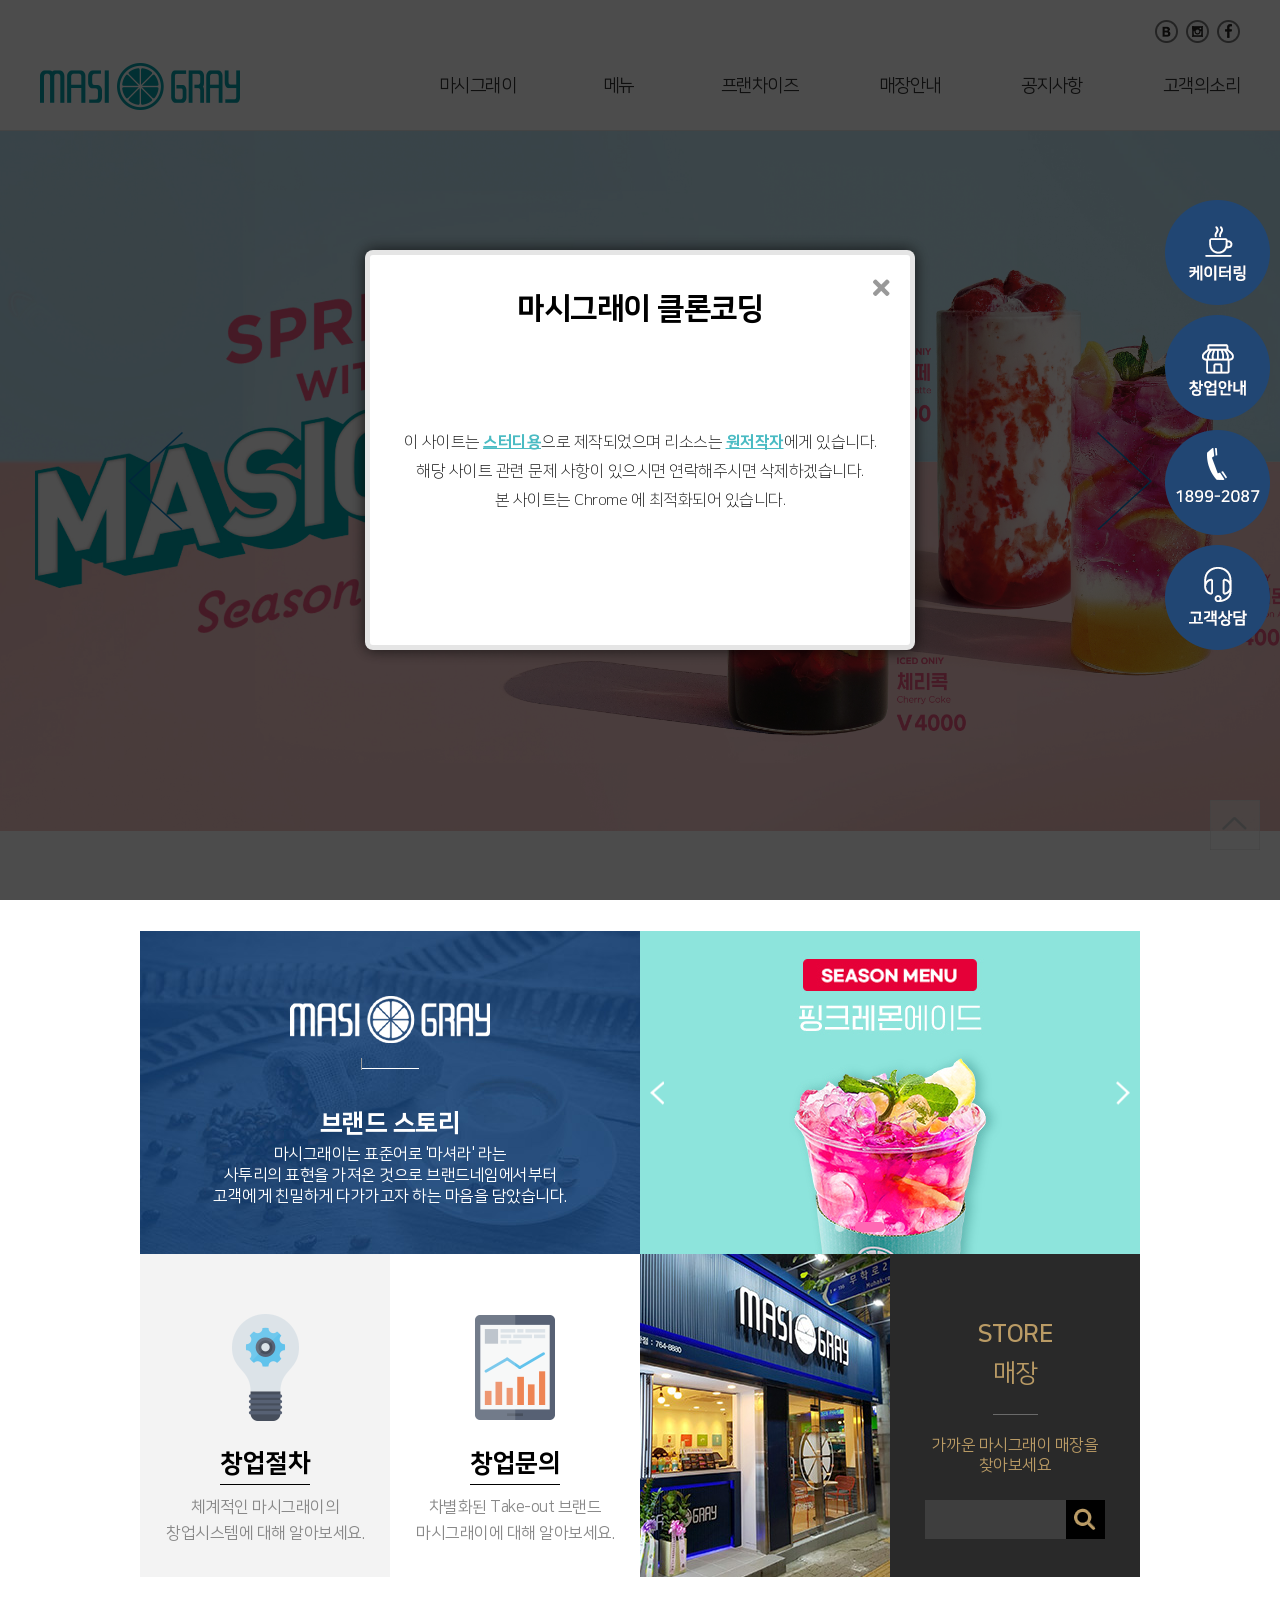
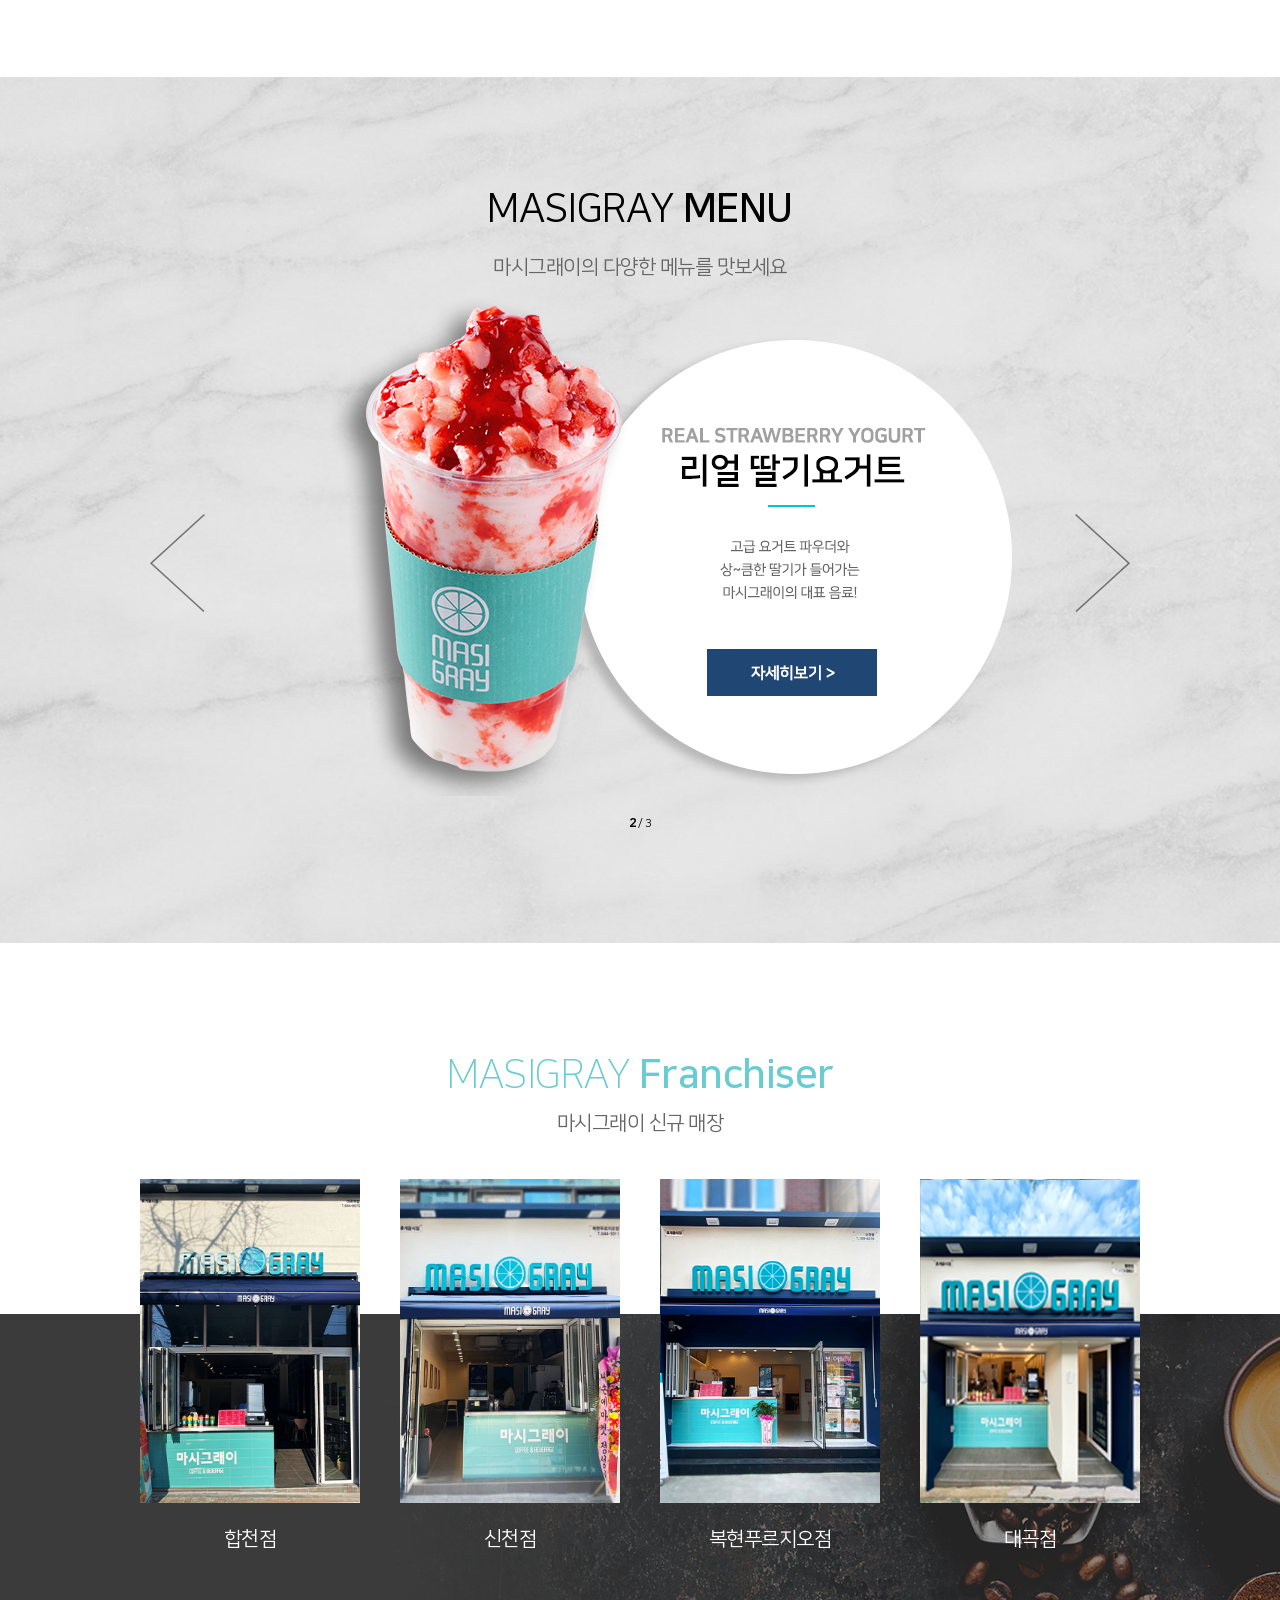
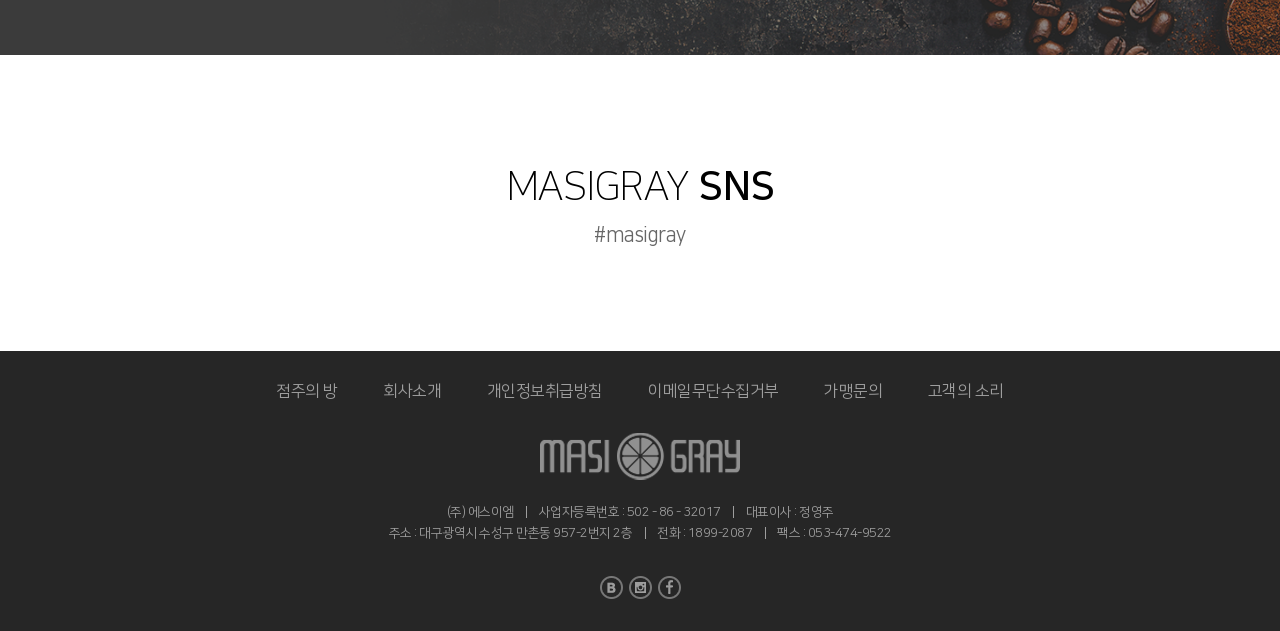
<file: index.html>
<!DOCTYPE html>
<html lang="en">
  <head>
    <meta charset="UTF-8" />

    <link
      rel="apple-touch-icon"
      sizes="180x180"
      href="images/apple-touch-icon.png"
    />
    <link
      rel="icon"
      type="image/png"
      sizes="32x32"
      href="images/favicon-32x32.png"
    />
    <link
      rel="icon"
      type="image/png"
      sizes="16x16"
      href="images/favicon-16x16.png"
    />
    <link rel="manifest" href="images/site.webmanifest" />
    <link rel="mask-icon" href="images/safari-pinned-tab.svg" color="#5bbad5" />
    <meta name="msapplication-TileColor" content="#da532c" />
    <meta name="theme-color" content="#ffffff" />

    <meta http-equiv="X-UA-Compatible" content="IE=edge" />
    <meta name="viewport" content="width=device-width, initial-scale=1.0" />
    <title>마시그래이</title>

    <link
      rel="stylesheet"
      href="https://cdnjs.cloudflare.com/ajax/libs/font-awesome/5.8.1/css/all.min.css"
      integrity="sha512-gMjQeDaELJ0ryCI+FtItusU9MkAifCZcGq789FrzkiM49D8lbDhoaUaIX4ASU187wofMNlgBJ4ckbrXM9sE6Pg=="
      crossorigin="anonymous"
      referrerpolicy="no-referrer"
    />

    <script
      src="https://code.jquery.com/jquery-3.6.0.min.js"
      integrity="sha256-/xUj+3OJU5yExlq6GSYGSHk7tPXikynS7ogEvDej/m4="
      crossorigin="anonymous"
    ></script>
    <link rel="stylesheet" href="js/swiper/swiper.min.css" />
    <script src="js/swiper/swiper.min.js"></script>

    <link rel="stylesheet" href="css/style.css" />
    <script src="js/scrip.js"></script>
  </head>

  <body>
    <!-- 안내창 -->
    <div class="modal-wrap">
      <div class="modal-main">
        <h1>마시그래이 클론코딩</h1>
        <p>
          이 사이트는 <b>스터디용</b>으로 제작되었으며 리소스는
          <strong>원저작자</strong>에게 있습니다. <br />
          해당 사이트 관련 문제 사항이 있으시면 연락해주시면 삭제하겠습니다.<br />
          본 사이트는 Chrome 에 최적화되어 있습니다.
        </p>

        <button class="modal-close">
          <i class="fas fa-times"></i>
        </button>
      </div>
    </div>

    <!-- 위로가기 -->
    <button class="gotop"></button>

    <!-- 모바일 메뉴 -->
    <a href="#" class="mb-bt">
      <span></span>
    </a>
    <!-- 모바일 가림막 -->
    <div class="mb-dim"></div>
    <!-- 모바일 메뉴내용 -->
    <div class="mb-wrap">
      <a href="#" class="mb-close"></a>

      <div class="mb-sns">
        <ul class="mb-sns-list clearfix">
          <li>
            <a href="#"><img src="images/sns_blog.png" alt="blog" /></a>
          </li>
          <li>
            <a href="#"><img src="images/sns_insta.png" alt="instagram" /></a>
          </li>
          <li>
            <a href="#"><img src="images/sns_facebook.png" alt="facebook" /></a>
          </li>
        </ul>
      </div>

      <ul class="mb-menu">
        <li>
          <a href="#">마시그래이</a>
          <ul class="mb-submenu">
            <li><a href="#">회사소개</a></li>
            <li><a href="#">연혁</a></li>
            <li><a href="#">CEO인사말</a></li>
            <li><a href="#">BI / 비전</a></li>
            <li><a href="#">오시는길</a></li>
          </ul>
        </li>
        <li>
          <a href="#">메뉴</a>
          <ul class="mb-submenu">
            <li><a href="#">신메뉴</a></li>
            <li><a href="#">커피</a></li>
            <li><a href="#">음료</a></li>
            <li><a href="#">디저트</a></li>
            <li><a href="#">MD상품</a></li>
          </ul>
        </li>
        <li>
          <a href="#">프랜차이즈</a>
          <ul class="mb-submenu">
            <li><a href="#">가맹안내</a></li>
            <li><a href="#">가맹절차</a></li>
            <li><a href="#">매장인테리어</a></li>
            <li><a href="#">커피 아카데미</a></li>
            <li><a href="#">가맹상담신청</a></li>
          </ul>
        </li>

        <li>
          <a href="#">매장안내</a>
          <ul class="mb-submenu">
            <li><a href="#">매장안내</a></li>
          </ul>
        </li>

        <li>
          <a href="#">공지사항</a>
          <ul class="mb-submenu">
            <li><a href="#">공지사항</a></li>
            <li><a href="#">이벤트</a></li>
          </ul>
        </li>

        <li>
          <a href="#">고객의소리</a>
          <ul class="mb-submenu">
            <li><a href="#">FAQ</a></li>
            <li><a href="#">Q&amp;A</a></li>
            <li><a href="#">케이터링</a></li>
          </ul>
        </li>
      </ul>
    </div>

    <!-- 오른쪽 고정메뉴 -->
    <div class="fix-menu">
      <a href="#"><img src="images/fix_1.png" alt="케이터링" /></a>
      <a href="#"><img src="images/fix_2.png" alt="창업안내" /></a>
      <a href="#"><img src="images/fix_3.png" alt="전화상담" /></a>
      <a href="#"><img src="images/fix_4.png" alt="고객상담" /></a>
    </div>
    <!-- 전체 레이아웃 -->
    <div class="wrap">
      <!-- header -->
      <header class="header">
        <div class="inner">
          <div class="header-top clearfix">
            <ul class="h-sns-list">
              <li><a href="#" class="icon-bg">blog</a></li>
              <li><a href="#" class="icon-is">instagram</a></li>
              <li><a href="#" class="icon-fb">facebook</a></li>
            </ul>
          </div>

          <div class="header-main clearfix">
            <a href="index.html" class="logo">마시그래이</a>

            <div class="gnb">
              <ul class="menu">
                <li>
                  <a href="#">마시그래이</a>
                  <ul class="submenu">
                    <li><a href="#">회사소개</a></li>
                    <li><a href="#">연혁</a></li>
                    <li><a href="#">CEO인사말</a></li>
                    <li><a href="#">BI / 비전</a></li>
                    <li><a href="#">오시는길</a></li>
                  </ul>
                </li>
                <li>
                  <a href="#">메뉴</a>
                  <ul class="submenu">
                    <li><a href="#">신메뉴</a></li>
                    <li><a href="#">커피</a></li>
                    <li><a href="#">음료</a></li>
                    <li><a href="#">디저트</a></li>
                    <li><a href="#">MD상품</a></li>
                  </ul>
                </li>
                <li>
                  <a href="#">프랜차이즈</a>
                  <ul class="submenu">
                    <li><a href="#">가맹안내</a></li>
                    <li><a href="#">가맹절차</a></li>
                    <li><a href="#">매장인테리어</a></li>
                    <li><a href="#">커피 아카데미</a></li>
                    <li><a href="#">가맹상담신청</a></li>
                  </ul>
                </li>

                <li>
                  <a href="#">매장안내</a>
                  <ul class="submenu">
                    <li><a href="#">매장안내</a></li>
                  </ul>
                </li>

                <li>
                  <a href="#">공지사항</a>
                  <ul class="submenu">
                    <li><a href="#">공지사항</a></li>
                    <li><a href="#">이벤트</a></li>
                  </ul>
                </li>

                <li>
                  <a href="#">고객의소리</a>
                  <ul class="submenu">
                    <li><a href="#">FAQ</a></li>
                    <li><a href="#">Q&amp;A</a></li>
                    <li><a href="#">케이터링</a></li>
                  </ul>
                </li>
              </ul>
            </div>
          </div>
        </div>
      </header>
      <!-- visual -->
      <section class="visual">
        <div class="swiper-container sw-visual">
          <!-- 슬라이드 내용 -->
          <div class="swiper-wrapper">
            <div class="swiper-slide">
              <a href="#" class="sw-visual-1"></a>
            </div>
            <div class="swiper-slide">
              <a href="#" class="sw-visual-2"></a>
            </div>
            <div class="swiper-slide">
              <a href="#" class="sw-visual-3"></a>
            </div>
            <div class="swiper-slide">
              <a href="#" class="sw-visual-4"></a>
            </div>
          </div>
          <!-- 슬라이드 좌우버튼 -->
          <button class="sw-visual-prev"></button>
          <button class="sw-visual-next"></button>
        </div>
      </section>
      <!-- items -->
      <section class="items">
        <div class="inner clearfix">
          <div class="items-box">
            <img src="images/mb01_img.png" alt="" />

            <span class="bar"></span>

            <a href="#">
              <h3>브랜드 스토리</h3>
              <p>
                마시그래이는 표준어로 '마셔라' 라는 <br />
                사투리의 표현을 가져온 것으로 브랜드네임에서부터 <br />
                고객에게 친밀하게 다가가고자 하는 마음을 담았습니다.
              </p>
            </a>
          </div>
          <div class="items-box">
            <!-- item 슬라이드 -->
            <div class="swiper-container sw-items">
              <!-- 기본형 : 슬라이드 내용 -->
              <div class="swiper-wrapper">
                <div class="swiper-slide">
                  <a href="#" class="items-1"></a>
                </div>
                <div class="swiper-slide">
                  <a href="#" class="items-2"></a>
                </div>
                <div class="swiper-slide">
                  <a href="#" class="items-3"></a>
                </div>
                <div class="swiper-slide">
                  <a href="#" class="items-4"></a>
                </div>
                <div class="swiper-slide">
                  <a href="#" class="items-5"></a>
                </div>
              </div>

              <!-- 이동버튼 -->
              <button class="sw-items-prev"></button>
              <button class="sw-items-next"></button>

              <!-- 콘트롤 -->
              <div class="sw-items-control">
                <!-- Pagination -->
                <div class="sw-items-pg"></div>
              </div>
            </div>
          </div>
          <div class="items-box">
            <a href="#">
              <h3>창업절차</h3>
              <p>
                체계적인 마시그래이의 <br />
                창업시스템에 대해 알아보세요.
              </p>
            </a>
            <a href="#">
              <h3>창업문의</h3>
              <p>
                차별화된 Take-out 브랜드<br />
                마시그래이에 대해 알아보세요.
              </p>
            </a>
          </div>
          <div class="items-box">
            <div class="search-left"></div>

            <div class="search">
              <h2>STORE</h2>

              <h3>매장</h3>

              <p>
                가까운 마시그래이 매장을 <br />
                찾아보세요
              </p>

              <form action="" id="search-form" class="search-form">
                <label for="shop">지점명</label>
                <input type="text" name="shop" id="shop" class="shop" />
                <input type="submit" class="search-bt" />
              </form>
            </div>
          </div>
        </div>
      </section>
      <!-- bevarage -->
      <section class="bevarage">
        <div class="inner">
          <div class="bevarage-top">
            <h2>MASIGRAY <b>MENU</b></h2>
            <span>마시그래이의 다양한 메뉴를 맛보세요</span>
          </div>
          <!-- Bevarage 슬라이드  -->
          <div class="swiper-container sw-bevarage">
            <!-- 슬라이드 내용 -->
            <div class="swiper-wrapper">
              <div class="swiper-slide">
                <a href="#">
                  <img src="images/menu_slide01.png" alt="" />
                </a>
              </div>
              <div class="swiper-slide">
                <a href="#">
                  <img src="images/menu_slide02.png" alt="" />
                </a>
              </div>
              <div class="swiper-slide">
                <a href="#">
                  <img src="images/menu_slide03.png" alt="" />
                </a>
              </div>
            </div>
            <!-- 좌우 버튼 -->
            <button class="sw-bevarage-prev"></button>
            <button class="sw-bevarage-next"></button>
            <!-- 콘트롤 -->
            <div class="sw-bevarage-cotrol">
              <div class="sw-bevarage-pg"></div>
            </div>
          </div>
        </div>
      </section>
      <!-- franchiser -->
      <section class="franchiser">
        <div class="inner">
          <div class="franchiser-top">
            <h2>MASIGRAY <b>Franchiser</b></h2>
            <span>마시그래이 신규 매장</span>
          </div>

          <ul class="franchiser-list clearfix">
            <li id="store-1"></li>
            <li id="store-2"></li>
            <li id="store-3"></li>
            <li id="store-4">
              <!-- <a href="#">
              <img src="images/shop4.jpg" alt="">
              <span>대곡점</span>
            </a> -->
            </li>
          </ul>
        </div>
      </section>
      <!-- sns -->
      <section class="sns">
        <div class="inner">
          <div class="sns-top">
            <h2>MASIGRAY <b>SNS</b></h2>
            <span>#masigray</span>
          </div>
        </div>
      </section>

      <!-- footer -->
      <footer class="footer">
        <div class="inner">
          <ul class="footer-menu clearfix">
            <li><a href="#">점주의 방</a></li>
            <li><a href="#">회사소개</a></li>
            <li><a href="#">개인정보취급방침</a></li>
            <li><a href="#">이메일무단수집거부</a></li>
            <li><a href="#">가맹문의</a></li>
            <li><a href="#">고객의 소리</a></li>
          </ul>

          <hr />

          <a href="#" class="footer-logo">
            <img src="images/f_logo.png" alt="마시그래이" />
          </a>

          <hr />

          <p class="footer-copy">
            (주) 에스이엠 <i class="bar"></i> 사업자등록번호 : 502 - 86 - 32017
            <i class="bar"></i> 대표이사 : 정영주 <br />
            주소 : 대구광역시 수성구 만촌동 957-2번지 2층
            <i class="bar"></i> 전화 : 1899-2087 <i class="bar"></i> 팩스 :
            053-474-9522
          </p>

          <hr />

          <ul class="footer-sns clearfix">
            <li>
              <a href="#"><img src="images/f_sns_1.png" alt="blog" /></a>
            </li>
            <li>
              <a href="#"><img src="images/f_sns_2.png" alt="instagram" /></a>
            </li>
            <li>
              <a href="#"><img src="images/f_sns_3.png" alt="facebook" /></a>
            </li>
          </ul>
        </div>
      </footer>
    </div>
  </body>
</html>
</file>
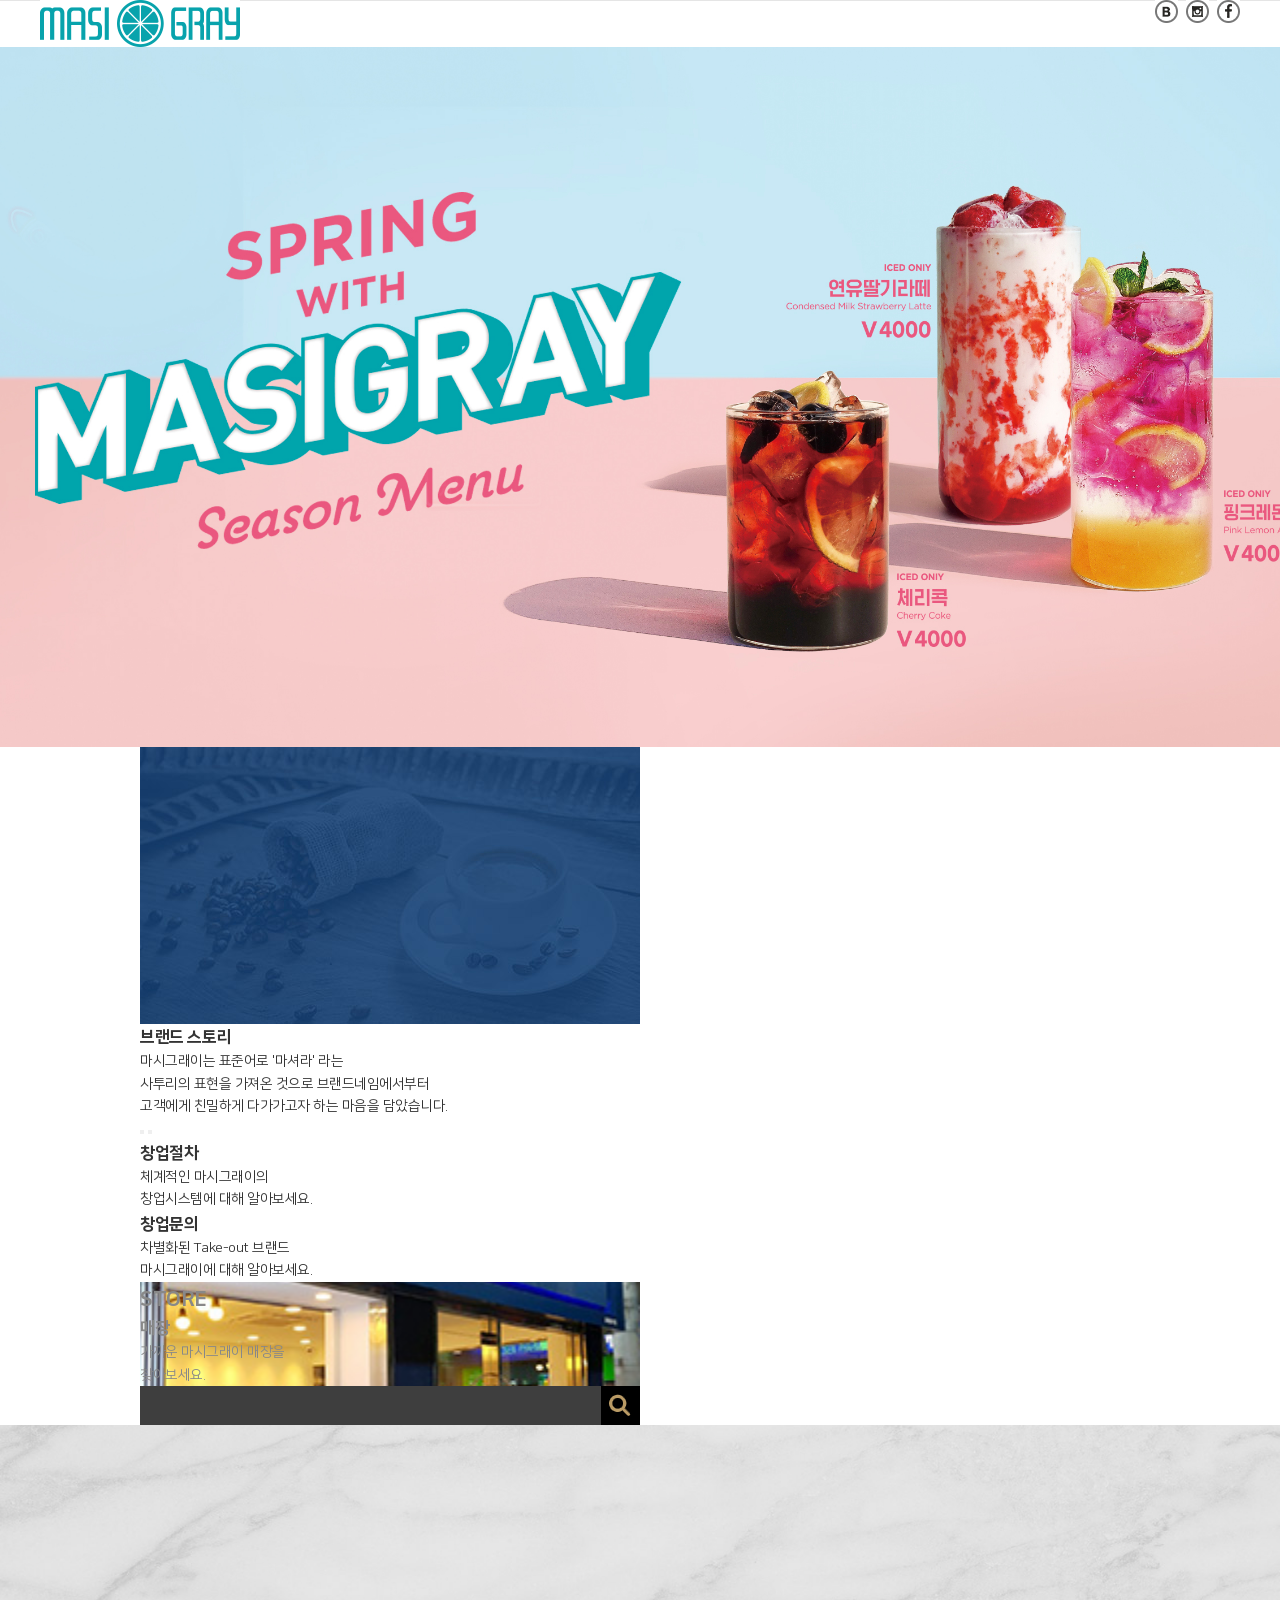
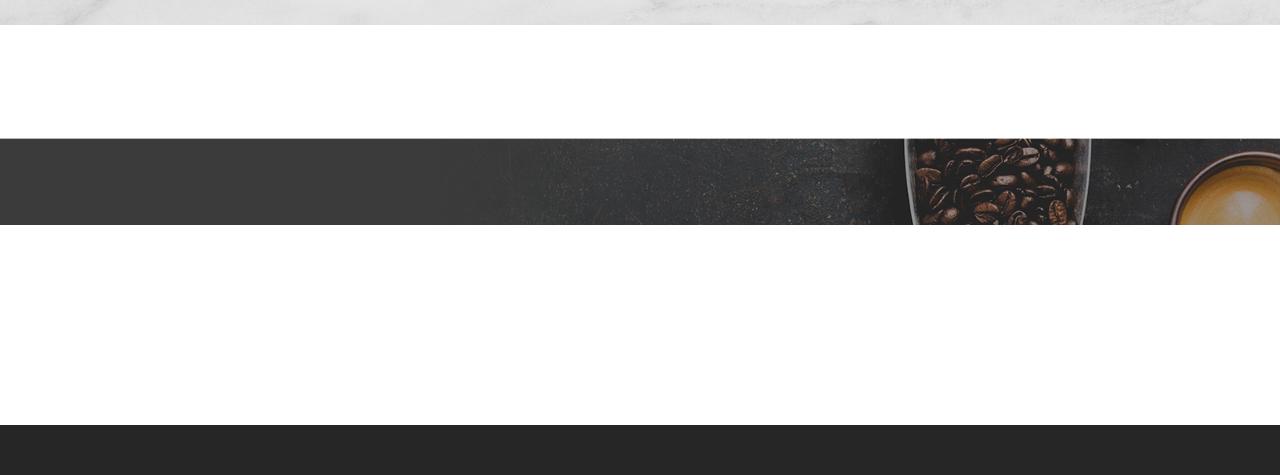
<file: masigray.html>
<!DOCTYPE html>
<html lang="ko">

<head>
  <meta charset="UTF-8">
  <meta http-equiv="X-UA-Compatible" content="IE=edge">

  <meta name="viewport" content="width=device-width, initial-scale=1.0">

  <title>마시그래이</title>

  <script src="https://code.jquery.com/jquery-3.6.0.min.js"
    integrity="sha256-/xUj+3OJU5yExlq6GSYGSHk7tPXikynS7ogEvDej/m4=" crossorigin="anonymous"></script>
  <link rel="stylesheet" href="js/swiper/swiper.min.css">
  <script src="js/swiper/swiper.min.js"></script>

  <link rel="stylesheet" href="css/style.css">

  <script src="js/script.js"></script>






</head>

<body>

  <!-- 전체 레이아웃 -->
  <!-- div는 바디와 구분하기 위해서 작성 >> -->
  <!-- div 한뒤 엔터키 필수 -->
  <!-- **시맨틱 태그 - 검색엔진  -->
  <div class="wrap">




    <!-- header  -->



    <header class="header">
      <div class="inner">

        <a href="masigray.html" class="logo">마시그래이</a>
        <div class="gnb"></div>
        <div class="h-sns">
          <ul class="h-sns-list">
            <li><a href="#" class="icon-bg">blog</a></li>
            <li><a href="#" class="icon-is">instagram</a></li>
            <li><a href="#" class="icon-fb">facebook</a></li>

          </ul>
        </div>

      </div>
    </header>
    <!-- visual -->
    <section class="visual">
      <div class="swiper-container sw-visual">
        <!-- 슬라이드 내용 -->
        <div class="swiper-wrapper">
          <div class="swiper-slide">
            <a href="#" class="sw-visual-1"></a>
          </div>
          <div class="swiper-slide">
            <a href="#" class="sw-visual-2"></a>
          </div>
          <div class="swiper-slide">
            <a href="#" class="sw-visual-3"></a>
          </div>
          <div class="swiper-slide">
            <a href="#" class="sw-visual-4"></a>
          </div>
        </div>
      
      <!-- 슬라이드 좌우버튼 -->
      <button class="sw-swiper-prev"></button>
      <button class="sw-swiper-next"></button>
  </div>
  </section>
  <!-- items -->
  <section class="itmes">
    <div class="inner clearfix">
      <div class="itmes-box">
        <img src="images/mb01_bg.jpg" alt="">
        <span class="bar"></span>
        <a href="#">
          <h3>브랜드 스토리</h3>
          <p>마시그래이는 표준어로 '마셔라' 라는
             <br>사투리의 표현을 가져온 것으로 브랜드네임에서부터 
            <br>고객에게 친밀하게 다가가고자 하는 마음을 담았습니다.</p>
        </a>
      </div>

      <div class="itmes-box">
        <div class="swiper-container sw-itmes">
          <div class="swpier-wrapper">
            <div class="swiper-slide">
              <a href="#" class="itmes-1"></a>
            </div>
            <div class="swiper-slide">
              <a href="#" class="itmes-2"></a>
            </div>
            <div class="swiper-slide">
              <a href="#" class="itmes-3"></a>
            </div>
            <div class="swiper-slide">
              <a href="#" class="itmes-4"></a>
            </div>
            <div class="swiper-slide">
              <a href="#" class="itmes-5"></a>
            </div>

          </div>

          <!-- 이동버튼 -->
          <button class="sw-itmes-prev"></button>
          <button class="sw-itmes-next"></button>

          <!-- 콘트롤 -->
          <div class="sw-itmes-control">
            <!-- pagination -->
<div class="sw-itmes-pg"></div>
          </div>
        </div>
       
      </div>
      <div class="itmes-box">
        
        <a href="#">  <h3>창업절차</h3>

          <p>체계적인 마시그래이의 <br>창업시스템에 대해 알아보세요.</p></a>
      

        <a href="#"><h3>창업문의</h3>
          <p>차별화된 Take-out 브랜드<br>
            마시그래이에 대해 알아보세요.</p></a>
        
      </div>
      <div class="itmes-box">

<div class="search-left">
  <h2>STORE</h2>
  <h3>매장</h3>

 

  <p>가까운 마시그래이 매장을<br> 찾아보세요.</p>
  <lavbel action="test.asp" class="search-form">
    <input type="text" name="shop" class="shop">
    
<label for="shop">지점명</label>
    <input type="submit" class="search-bt">
    
  </form>




</div>


      </div>

    </div>

  </section>





  <!--bevarage  -->

  <section class="bevarage">
    <div class="inner">

    </div>
  </section>





  <!-- franchiser -->
  <section class="franchiser">
    <div class="inner">

    </div>
  </section>







  <!-- sns -->






  <section class="sns">
    <div class="inner">

    </div>
  </section>


  <!-- footer  -->

  <footer class="footer">

    <div class="inner">

    </div>

  </footer>






  </div>





</body>

</html>
</file>
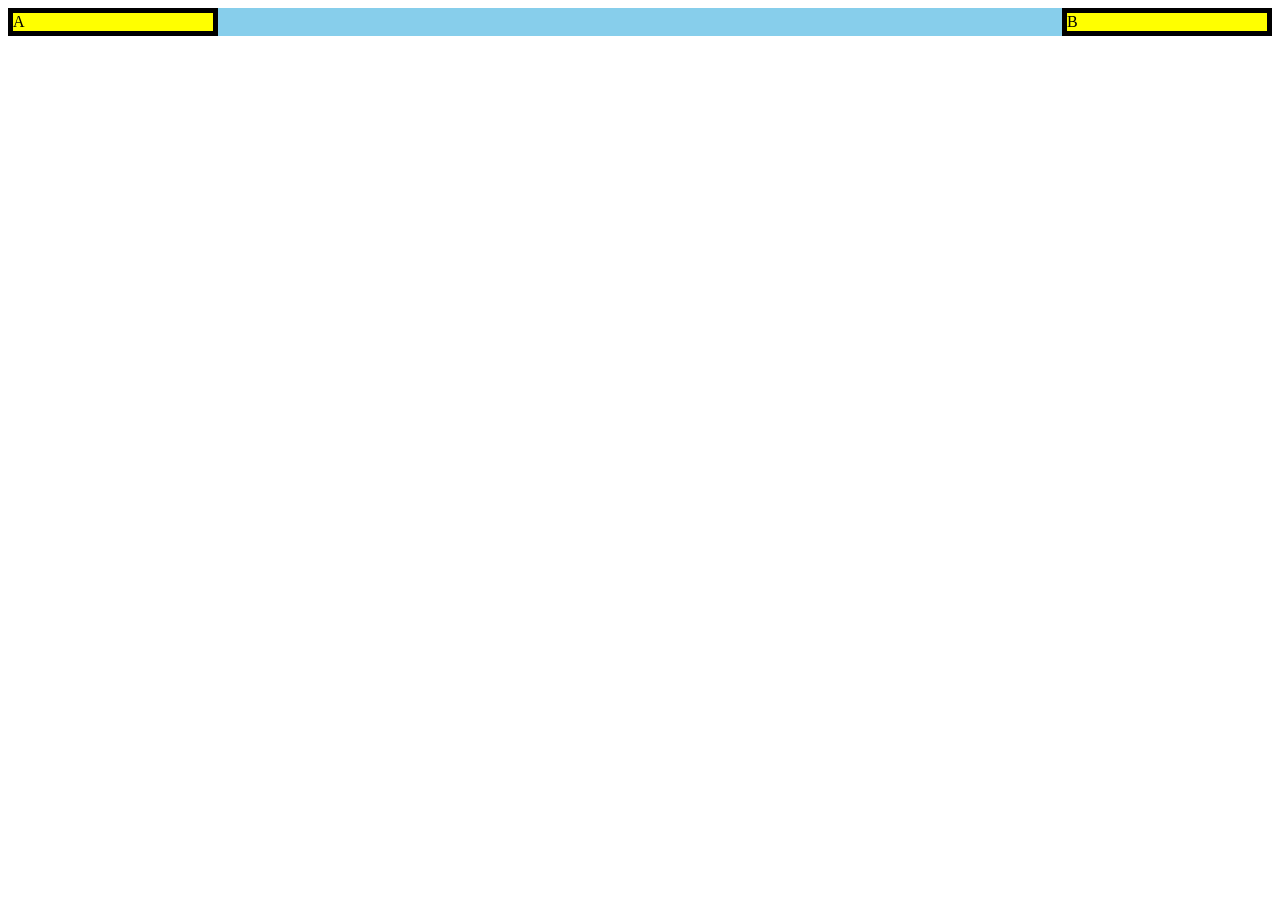
<file: test.html>
<!DOCTYPE html>
<html lang="en">
<head>
  <meta charset="UTF-8">
  <meta http-equiv="X-UA-Compatible" content="IE=edge">
  <meta name="viewport" content="width=device-width, initial-scale=1.0">
  <title>Document</title>
  <link rel="stylesheet" href="css/test.css">
</head>
<body>
  
  <div class="container">
    <div class="item">A</div>
    <div class="item">B</div>
    <!-- <div class="item tb">C</div>
    <div class="item">D</div>
    <div class="item">E</div> -->
  </div>
</body>
</html>
</file>
<file: css/style.css>
@charset 'utf-8';
@import url("nanumsquare/nanumsquare.css");

* {
  margin: 0;
  padding: 0;
  box-sizing: border-box;
  outline-style: none;
}

ul,
li {
  list-style: none;
}

a {
  text-decoration: none;
  color: #333;
}

img {
  vertical-align: top;
  border: 0;
}

html {
  font-size: 16px;
  overflow-x: hidden;
}

body {
  font-family: "NanumSquare", "Malgun Gothic", "맑은 고딕", "돋움", Verdana,
    sans-serif;
  font-weight: 400;
  font-size: 14px;
  letter-spacing: -0.5px;
  line-height: 1.6;
  color: #888;
  overflow-x: hidden;
}

/* 공통(재사용) */
.inner {
  position: relative;
  display: block;
  width: 100%;
  max-width: 1000px;
  margin: 0 auto;
}

/* float를 해제 */
.clearfix::after {
  content: "";
  position: relative;
  display: block;
  width: 100%;
  clear: both;
}
/* 안내창 */
.modal-wrap {
  position: fixed;
  left: 0;
  top: 0;
  width: 100%;
  height: 100%;
  background: rgba(0, 0, 0, 0.7);
  z-index: 99999;
}
.modal-main {
  position: absolute;
  left: 50%;
  top: 50%;
  transform: translate(-50%, -50%);
  width: 550px;
  height: 400px;
  background-color: #fff;
  border-radius: 8px;
  padding: 10px;
  box-shadow: 0px 0px 15px 0px rgb(0 0 0 / 70%);
  border: 5px solid rgba(0, 0, 0, 0.1);
}

.modal-main h1 {
  font-size: 30px;
  font-weight: 600;
  text-align: center;
  color: #000;
  /* padding: 20px 0; */
  padding-top: 20px;
  padding-bottom: 95px;
}
.modal-main p {
  text-align: center;
  font-size: 16px;
  font-weight: 300;
  color: #111;
  line-height: 1.8;
}

.modal-main b {
  font-weight: 600;
  text-decoration: underline;
  color: #4abbc3;
}
.modal-main strong {
  font-weight: 600;
  text-decoration: underline;
  color: #4abbc3;
}

.modal-close {
  position: absolute;
  right: 20px;
  top: 20px;
  border: 0;
  cursor: pointer;
  font-size: 24px;
  background: transparent;
  color: #999;
  transition: transform 0.3s;
}

.modal-close:hover {
  transform: rotate(90deg);
}

/* 위로가기 */
.gotop {
  position: fixed;
  right: 20px;
  bottom: 50px;
  display: block;
  width: 50px;
  height: 50px;
  background: url("../images/top.png") no-repeat center;
  background-size: cover;
  border: 0;
  cursor: pointer;
  z-index: 999;
}

/* 모바일 메뉴 */
.mb-bt {
  position: fixed;
  left: 20px;
  top: 30px;
  display: none;
  width: 22px;
  height: 21px;
  z-index: 99997;
}

.mb-bt::before {
  content: "";
  position: absolute;
  left: 0;
  top: 0;
  display: block;
  width: 100%;
  height: 3px;
  background-color: #51504e;
}

.mb-bt span {
  position: absolute;
  left: 0;
  top: 9px;
  display: block;
  width: 100%;
  height: 3px;
  background-color: #51504e;
}

.mb-bt::after {
  content: "";
  position: absolute;
  left: 0;
  bottom: 0;
  display: block;
  width: 100%;
  height: 3px;
  background-color: #51504e;
}

/* 모바일 가림막 */
.mb-dim {
  position: fixed;
  left: 0;
  top: 0;
  display: none;
  z-index: 9998;
  width: 100vw;
  height: 100vh;
  background-color: rgba(0, 0, 0, 0.7);
}

/* 모바일 메뉴내용 */
.mb-wrap {
  position: fixed;
  left: -320px;
  top: 0;
  display: block;
  z-index: 99999;
  width: 320px;
  height: 100vh;
  background-color: #fff;
  transition: left 0.5s;
}

.mb-wrap-open {
  left: 0;
}

.mb-close {
  position: absolute;
  right: 20px;
  top: 20px;
  display: block;
  width: 22px;
  height: 21px;
  background: url("../images/btn_close2.png") no-repeat center;
  z-index: 9;
}

.mb-sns {
  position: relative;
  display: block;
  padding: 20px 20px;
}

.mb-sns-list {
  position: relative;
  display: block;
}

.mb-sns-list li {
  position: relative;
  display: blocyk;
  float: left;
  margin-right: 5px;
}

.mb-sns-list li a {
  position: relative;
  display: block;
}

.mb-menu {
  position: relative;
  display: block;
}

.mb-menu > li {
  position: relative;
  display: block;

  border-bottom: 1px solid #eee;
}

.mb-menu > li > a {
  position: relative;
  display: block;
  line-height: 50px;
  color: #222;
  font-size: 16px;
  padding-left: 20px;
  font-weight: 500;
}

.mb-menu > li > a::after {
  content: "";
  position: absolute;
  right: 20px;
  top: 50%;
  transform: translateY(-50%);
  display: block;
  width: 13px;
  height: 9px;
  background: url("../images/lnb_bl.png") no-repeat center;
  transition: transform 0.5s;
}

.mb-icon-rot::after {
  transform: translateY(-50%) rotate(180deg) !important;
}

/* 포커스 유지 */
.mb-menu-focus {
  color: #4abbc3 !important;
}

/* .mb-menu > li:hover > a {
  color: #4abbc3;
}
.mb-menu > li:hover .mb-submenu {
  display: block;
} */

.mb-submenu {
  position: relative;
  display: none;
  background-color: #f2f2f2;
}

.mb-submenu li {
  position: relative;
  display: block;
}

.mb-submenu li a {
  position: relative;
  display: block;
  font-size: 13px;
  color: #888;
  line-height: 40px;
  padding-left: 30px;
}

/* 고정메뉴 */
.fix-menu {
  position: fixed;
  right: 10px;
  top: 200px;
  display: block;
  z-index: 99999;
}

.fix-menu a {
  position: relative;
  display: block;
  margin-bottom: 10px;
}

@media all and (max-width: 700px) {
  .fix-menu {
    display: none;
  }
}

/* layout */
.wrap {
  position: relative;
  display: block;
}

/* header */
.header {
  position: relative;
  display: block;
  z-index: 9999;
  border-bottom: 1px solid rgba(0, 0, 0, 0.1);
}

.header-fix {
  position: fixed;
  left: 0;
  top: 0;
  width: 100%;
}

.header .inner {
  max-width: 1200px;
  background-color: #fff;
}

.header .inner::before {
  content: "";
  position: absolute;
  left: 50%;
  transform: translateX(-50%);
  top: 0;
  display: block;

  width: 100vw;
  height: 100%;
  background-color: #fff;
}

.header-top {
  position: relative;
  display: block;
  padding-top: 20px;
}

.header-top-close {
  display: none;
}

.h-sns-list {
  position: relative;
  display: block;
  float: right;

  overflow: hidden;
}

.h-sns-list li {
  position: relative;
  display: block;
  float: left;
  margin-left: 8px;
}

.h-sns-list li:first-child {
  margin-left: 0;
}

.h-sns-list li a {
  position: relative;
  display: block;
  width: 23px;
  height: 23px;
  font-size: 0;
}

.icon-bg {
  background: url("../images/sns_blog.png") no-repeat center;
  background-size: cover;
}

.icon-is {
  background: url("../images/sns_insta.png") no-repeat center;
  background-size: cover;
}

.icon-fb {
  background: url("../images/sns_facebook.png") no-repeat center;
  background-size: cover;
}

.header-main {
  position: relative;
  display: block;
  padding: 20px 0;

  height: 87px;
  overflow: hidden;
  transition: height 0.5s;
}

.header-main-show {
  height: 258px;
}

.logo {
  position: relative;
  display: block;
  width: 200px;
  height: 47px;
  background: url("../images/logo.png") no-repeat center;
  background-size: contain;
  font-size: 0;
  float: left;
}

.gnb {
  position: relative;
  display: block;
  float: right;
}

.menu {
  position: relative;
  display: block;

  font-size: 0;
  text-align: center;
}

.menu > li {
  position: relative;
  display: inline-block;
  vertical-align: top;
  padding: 0 40px;
}

.menu > li:last-child {
  padding-right: 0;
}

.menu > li > a {
  position: relative;
  display: block;
  font-size: 18px;
  color: #333;

  line-height: 47px;
}

.submenu {
  position: relative;
  display: block;
  padding: 20px 0;
}

.submenu li {
  position: relative;
  display: block;

  line-height: 30px;
}

.submenu li a {
  position: relative;
  display: block;
  font-size: 14px;
  color: #999;
}

@media all and (max-width: 1080px) {
  .menu > li {
    padding: 0 30px;
  }
}

@media all and (max-width: 960px) {
  .menu > li {
    padding: 0 20px;
  }
}

@media all and (max-width: 850px) {
  .logo {
    width: 140px;
  }

  .menu > li > a {
    font-size: 16px;
  }

  .submenu li a {
    font-size: 13px;
  }
}

@media all and (max-width: 760px) {
  .menu > li {
    padding: 0 15px;
  }

  .mb-dim {
    display: none;
  }
}

@media all and (max-width: 700px) {
  .logo {
    position: absolute;
    left: 50%;
    top: 50%;
    transform: translate(-50%, -50%);
  }

  .header-top {
    display: none;
  }

  .header-main {
    height: 81px;
  }

  .gnb {
    display: none;
  }

  .mb-bt {
    display: block;
  }
}

/* visual */
.visual {
  position: relative;
  display: block;
  height: 700px;
}

.sw-visual {
  width: 100%;
  height: 100%;
}

.sw-visual a {
  position: relative;
  display: block;
  width: 100%;
  height: 100%;
}

.sw-visual-1 {
  background: url("../images/main_visual01.jpg") no-repeat center;
  background-size: cover;
}

.sw-visual-2 {
  background: url("../images/main_visual02.jpg") no-repeat center;
  background-size: cover;
}

.sw-visual-3 {
  background: url("../images/main_visual03.jpg") no-repeat center;
  background-size: cover;
}

.sw-visual-4 {
  background: url("../images/main_visual04.jpg") no-repeat center;
  background-size: cover;
}

.sw-visual-prev {
  position: absolute;
  left: 10%;
  top: 50%;
  transform: translateY(-50%);

  display: block;
  width: 55px;
  height: 98px;
  background: url("../images/btn_arrow.png") no-repeat;
  /* background-position: 0 0; */
  background-size: cover;

  z-index: 9;
  border: 0;
  cursor: pointer;
}

.sw-visual-next {
  position: absolute;
  right: 10%;
  top: 50%;
  transform: translateY(-50%);

  display: block;
  width: 55px;
  height: 98px;
  background: url("../images/btn_arrow.png") no-repeat right top;
  /* background-position: -55px 0; */
  background-size: cover;

  z-index: 9;
  border: 0;
  cursor: pointer;
}

.sw-visual-pg {
  z-index: 9;
}

/* visual PC 버전 */
/* visual 반응형 버전 */
@media all and (max-width: 1000px) {
  .visual {
    height: 70vw;
  }

  .sw-visual-next {
    width: 5.5vw;
    height: 9.8vw;
    /* background-position: -5.5vw 0; */
  }

  .sw-visual-prev {
    width: 5.5vw;
    height: 9.8vw;
  }
}

/* items */
.items {
  position: relative;
  display: block;
  padding: 100px 0;
}

.items .inner {
}

.items-box {
  position: relative;
  display: block;
  width: 50%;
  height: 323px;
  float: left;
  overflow: hidden;
}

.items-box:nth-child(1) {
  background: url("../images/mb01_bg.jpg") no-repeat center;
  background-size: cover;
  text-align: center;
}

.items-box:nth-child(1) img {
  margin-top: 65px;
  margin-bottom: 25px;
}

.items-box:nth-child(1) span {
  position: relative;
  display: block;
  width: 58px;
  height: 1px;
  background-color: #fff;
  margin: 0 auto;
  margin-bottom: 35px;
}

.items-box:nth-child(1) a {
  position: relative;
  display: block;
}

.items-box:nth-child(1) a h3 {
  position: relative;
  display: block;
  font-size: 25px;
  color: #fff;
}

.items-box:nth-child(1) a p {
  position: relative;
  display: block;
  font-size: 16px;
  color: #fff;
  line-height: 1.3;
}

/* 슬라이드 넣기 */
.items-box:nth-child(2) {
}

.sw-items {
  width: 100%;
  height: 100%;
}

.sw-items .swiper-slide a {
  position: relative;
  display: block;
  width: 100%;
  height: 100%;
}

.items-1 {
  background: url("../images/mb02_bg.jpg") no-repeat center;
  background-size: cover;
}

.items-2 {
  background: url("../images/mb03_bg.jpg") no-repeat center;
  background-size: cover;
}

.items-3 {
  background: url("../images/mb04_bg.jpg") no-repeat center;
  background-size: cover;
}

.items-4 {
  background: url("../images/mb05_bg.jpg") no-repeat center;
  background-size: cover;
}

.items-5 {
  background: url("../images/mb06_bg.jpg") no-repeat center;
  background-size: cover;
}

.sw-items-prev {
  position: absolute;
  left: 10px;
  top: 50%;
  transform: translateY(-50%);
  display: block;
  width: 14px;
  height: 23px;
  background: url("../images/btn_arrow2.png") no-repeat 0 0;
  z-index: 9;
  border: 0;
  cursor: pointer;
}

.sw-items-next {
  position: absolute;
  right: 10px;
  top: 50%;
  transform: translateY(-50%);
  display: block;
  width: 14px;
  height: 23px;
  background: url("../images/btn_arrow2.png") no-repeat right top;
  z-index: 9;
  border: 0;
  cursor: pointer;
}

.sw-items-control {
  position: absolute;
  left: 50%;
  transform: translateX(-50%);
  bottom: 10px;
  display: block;
  z-index: 9;
}

.sw-items-pg .swiper-pagination-bullet {
  width: 10px;
  height: 10px;
  background-color: #fff;
  opacity: 0.5;
  margin: 5px;
  border-radius: 5px;

  transition: all 0.5s;
}

.sw-items-pg .swiper-pagination-bullet-active {
  width: 30px;
  background-color: hotpink;
  opacity: 1;
}

/* 링크 */
.items-box:nth-child(3) {
}

.items-box:nth-child(3) a {
  position: relative;
  display: block;
  width: 50%;
  height: 100%;
  float: left;
  text-align: center;
}

.items-box:nth-child(3) a:first-child {
  background: #f3f3f3 url("../images/franchise_ico01.png") no-repeat center 60px;
}

.items-box:nth-child(3) a:last-child {
  background: #fff url("../images/franchise_ico02.png") no-repeat center 60px;
}

.items-box:nth-child(3) a h3 {
  position: relative;
  display: inline-block;
  text-align: center;
  font-size: 25px;
  color: #000;

  margin-top: 190px;
  margin-bottom: 10px;
  border-bottom: 1px solid #000;
}

.items-box:nth-child(3) a p {
  position: relative;
  display: block;
  text-align: center;
  font-size: 16px;
  color: #888;
}

.items-box:nth-child(4) {
}

.search-left {
  position: relative;
  display: block;
  width: 50%;
  height: 100%;
  float: left;
  background: url("../images/store01.jpg") no-repeat left center;
  background-size: cover;
}

.search {
  position: relative;
  display: block;
  width: 50%;
  height: 100%;
  background-color: #292929;
  float: right;
  text-align: center;
  padding: 0 35px;
}

.search h2 {
  position: relative;
  display: block;
  font-size: 25px;
  color: #ba9b65;
  font-weight: 500;
  margin-top: 60px;
}

.search h3 {
  position: relative;
  display: inline-block;
  font-size: 25px;
  color: #ba9b65;
  font-weight: 400;

  padding-bottom: 20px;
  margin-bottom: 20px;
  border-bottom: 1px solid #6a6a6a;
}

.search p {
  position: relative;
  display: block;
  font-size: 16px;
  color: #ba9b65;
  font-weight: 400;
  line-height: 20px;

  margin-bottom: 25px;
}

.search-form {
  position: relative;
  display: block;
  width: 100%;
  height: 39px;
  background-color: #3e3e3e;
  padding-right: 39px;
}

.search-form label {
  display: none;
}

.shop {
  position: relative;
  display: block;
  width: 100%;
  line-height: 39px;
  color: #fff;
  background-color: transparent;
  border: 0;

  padding: 0 10px;
}

.search-bt {
  position: absolute;
  right: 0;
  top: 0;
  display: block;
  width: 39px;
  height: 39px;
  background: url("../images/btn_store.gif") no-repeat center;
  border: 0;
  font-size: 0;
}

/* items PC 영역 */
/* items 반응형 영역 */
@media all and (max-width: 1000px) {
  .items {
    padding: 10vw 0;
  }
}

@media all and (max-width: 800px) {
  .items-box:nth-child(3) a p {
    font-size: 14px;
  }
}

@media all and (max-width: 640px) {
  .items-box {
    width: 100%;
  }

  .items-box:nth-child(3) a p {
    font-size: 16px;
  }
}

/* bevarage */
.bevarage {
  position: relative;
  display: block;
  background: url("../images/main-menu-cover.jpg") no-repeat center;
  background-size: cover;

  padding: 100px 0;
}

.bevarage-top {
  position: relative;
  display: block;
}

.bevarage-top h2 {
  font-size: 40px;
  color: #000;
  text-align: center;
  font-weight: 400;
}

.bevarage-top h2 b {
  font-weight: 500;
}

.bevarage-top span {
  position: relative;
  display: block;
  text-align: center;
  font-size: 20px;
  color: #666;
  margin-top: 10px;
}

/* Bevarage 슬라이드 */
.sw-bevarage {
  width: 100%;
  height: 560px;
}

.sw-bevarage a {
  position: relative;
  display: block;
}

.sw-bevarage a img {
  width: 100%;
  height: auto;
}

.sw-bevarage-prev {
  position: absolute;
  left: 10px;
  top: 50%;
  transform: translateY(-50%);
  display: block;
  width: 55px;
  height: 98px;
  background: url("../images/btn_arrow3.png") no-repeat 0 0;
  background-size: cover;

  cursor: pointer;
  border: 0;
  z-index: 9;
}

.sw-bevarage-next {
  position: absolute;
  right: 10px;
  top: 50%;
  transform: translateY(-50%);
  display: block;
  width: 55px;
  height: 98px;
  background: url("../images/btn_arrow3.png") no-repeat 100% 0;
  background-size: cover;

  cursor: pointer;
  border: 0;
  z-index: 9;
}

.sw-bevarage-cotrol {
  position: absolute;
  left: 50%;
  transform: translateX(-50%);
  bottom: 10px;
  display: block;
  z-index: 9;
}

.sw-bevarage-pg {
  font-size: 12px;
  color: #000;
}

.sw-bevarage-pg .swiper-pagination-current {
  font-weight: 600;
}

@media all and (max-width: 1000px) {
  .bevarage {
    padding: 10vw 0;
  }

  .bevarage-top h2 {
    font-size: 30px;
  }

  .bevarage-top span {
    font-size: 15px;
  }

  .sw-bevarage {
    height: 56vw;
  }

  .sw-bevarage-prev,
  .sw-bevarage-next {
    width: 5.5vw;
    height: 9.8vw;
  }
}

/* franchiser */
.franchiser {
  position: relative;
  display: block;
  background: url("../images/main-store-bg.png") no-repeat center;
  background-size: cover;
  padding: 100px 0;
}

.franchiser .inner {
}

.franchiser-top {
  position: relative;
  display: block;
}

.franchiser h2 {
  position: relative;
  display: block;
  font-size: 40px;
  color: #69ccd0;
  font-weight: 300;
  text-align: center;
}

.franchiser h2 b {
  font-weight: 500;
}

.franchiser span {
  position: relative;
  display: block;
  font-size: 20px;
  color: #666;
  text-align: center;
}

.franchiser-list {
  position: relative;
  display: block;
  margin-top: 40px;
}

.franchiser-list li {
  position: relative;
  display: block;
  float: left;
  width: 22%;
  margin-right: 4%;
}

.franchiser-list li:last-child {
  margin-right: 0;
}

.franchiser-list li a {
  position: relative;
  display: block;
  text-align: center;
}

.franchiser-list li a img {
  width: auto;
  height: 324px;
}

.franchiser-list li a span {
  position: relative;
  display: block;
  margin-top: 20px;
  color: #fff;
  font-size: 20px;
}

/* 프랜차이즈 반응형 영역 */
@media all and (max-width: 1000px) {
  .franchiser {
    padding: 10vw 0;
  }

  .franchiser-top h2 {
    font-size: 30px;
  }

  .franchiser-top span {
    font-size: 15px;
  }

  .franchiser-list {
    margin-top: 4vw;
  }

  .franchiser-list li a img {
    height: 32.4vw;
  }

  .franchiser-list li a span {
    font-size: 15px;
    white-space: nowrap;
    margin-top: 2vw;
  }
}

/* sns */
.sns {
  position: relative;
  display: block;
  padding: 100px 0;
}

.sns .inner {
}

.sns-top {
  position: relative;
  display: block;
  text-align: center;
}

.sns-top h2 {
  position: relative;
  display: block;
  font-size: 40px;
  color: #000;
  font-weight: 300;
}

.sns-top h2 b {
  font-weight: 500;
}

.sns-top span {
  position: relative;
  display: block;
  font-size: 20px;
  color: #666;
}

@media all and (max-width: 1000px) {
  .sns {
    padding: 10vw 0;
  }

  .sns-top h2 {
    font-size: 30px;
  }

  .sns-top span {
    font-size: 15px;
  }
}

/* footer */
.footer {
  position: relative;
  display: block;

  background-color: #262626;
  padding: 25px 0;
}

.footer .inner {
  text-align: center;
}

.footer .inner hr {
  border: 1px solid #262626;
}

.footer-menu {
  position: relative;
  display: inline-block;

  white-space: nowrap;
}

.footer-menu li {
  position: relative;
  display: inline-block;
  padding: 0 21px;
}

.footer-menu li a {
  position: relative;
  display: block;

  font-size: 16px;
  line-height: 30px;
  color: #9e9e9e;
}

.footer-logo {
  position: relative;
  display: inline-block;
  margin-top: 25px;
  margin-bottom: 20px;
}

.footer-copy {
  position: relative;
  display: inline-block;
  margin-bottom: 30px;
  font-size: 13px;
  color: #9e9e9e;
}

.bar {
  position: relative;
  display: inline-block;
  margin: 0 10px;
  vertical-align: 0;
}

.bar::after {
  content: "";
  position: absolute;
  left: 0;
  top: -10px;
  display: block;
  width: 1px;
  height: 12px;
  background-color: #9e9e9e;
}

.footer-sns {
  position: relative;
  display: inline-block;
}

.footer-sns li {
  position: relative;
  display: block;
  float: left;
  padding: 0 3px;
}

.footer-sns li a {
  position: relative;
  display: block;
}

@media all and (max-width: 1000px) {
  .footer-menu li {
    padding: 0 2.1vw;
  }

  .footer-menu li a {
    font-size: 13px;
  }
}
</file>
<file: css/test.css>
@charset 'utf-8';

.container{
position: relative;
display: flex;
/* height: 500px; */
background-color: skyblue;
justify-content: space-between;
/* flex-direction:row; */
/* flex-direction: row-reverse;
flex-direction: column; */
/* flex-direction: column-reverse; */
/* flex-wrap: nowrap;
flex-wrap: wrap;
flex-wrap: wrap-reverse; */

/* flex-flow:row nowrap;
justify-content: flex-start;
justify-content: flex-end;
justify-content: center;
justify-content: space-between;
/* 여백을 얼마나 나눠 쓸것인가 */
/* justify-content: space-around; */ 
/* 균일하게 여백을 준다. */

/* align-items: stretch;
align-items: flex-start;
align-items: flex-end;
align-items: center; */
/* align-items: baseline; */

/* 베이스라인
어느 한 것을 기준으로 여백이 잡힌다 */
/* 스트레치- 부모 높이만큼 가득 채워라  */

/* 얼라인 콘텐츠는 줄내림이 되야한다. */
/* flex-wrap: wrap;
align-content: stretch;
align-content: space-around; */

}


/* 부모가 자식을 제어함
부모가 자식을 배치하는데 영향을 미침 */
/* 플렉스는 레이아웃 배치
기본값 로우 노랩 */
/* 다이렉션 -방향
로우는 가로   */
/* overflow,float 해야만 flex처럼 가능 */
/* 로우 리벌스 - 값이 뒤집어짐 */
/* 위아래 배치 -칼럼 */
/* 플랙스 nowrap 줄내림 X
값이 줄어든다 */
/* wrap 300만큼 공간이 나오지않아 
줄내림 가능 */
/* wrap-reverse
끝에서부터 줄내려라 */

/* 플렉스 플로우 축약형 */
.item{
  position: relative;
  display: block;
  background-color: yellow;
border: 5px solid #000;
flex-basis: 200px;

}

.item:nth-child(2){
  margin-left: auto;
}
/* 플렉스일 때 마진 레프트 오토
//                        // 이렇게 띄워짐 */
/* .item:nth-child(1){
background-color: red;
flex-grow: 5;
flex-shrink: 5;
} */
/* 그로우 늘어날때는 누가 더 많이 차지하고
슈링크 줄어들때 누가 더 줄어들것이냐 */
/* 슈링크 -공간이 부족한데 누가 더 많이 줄어들것인가? */
/* 남은 여백을 균등분할해서 늘어나겠다 */
/* 여백이 남는걸 균등하게 가져가겠다 */

/* 등분해서 나눠서 가져감 */

/* .item:nth-child(2){
background-color: green;
flex-grow: 1;
flex-shrink: 1;
}
.item:nth-child(3){
  background-color: blue;
  flex-grow: 3;
  flex-shrink: 1;
}
.item:nth-child(4){
background-color: pink;
flex-grow: 1;
flex-shrink: 1;
}
.item:nth-child(5){
background-color: hotpink;
flex-grow: 1;
flex-shrink: 1;
} */

/* .tb{
  background-color: pink;
  order:1;
} */

/* 숫자 오더값이 클수록 뒤로
작을수록 앞으로 */
/* 
마이너스도 작기때문에 앞으로 배치 */
</file>
